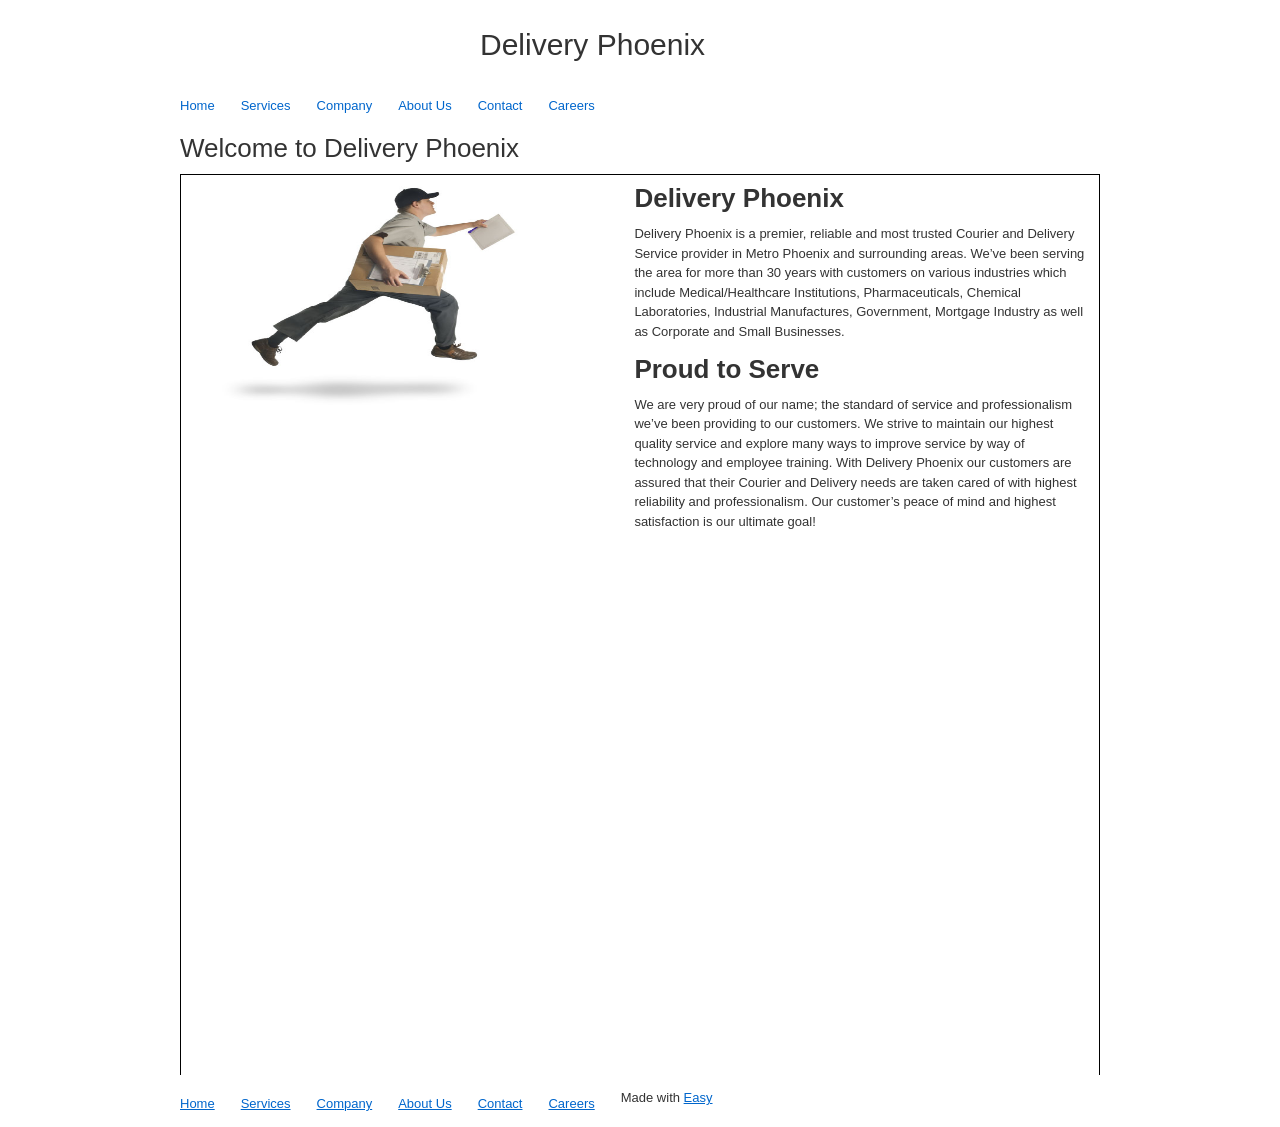
<file: design/deliveryphx/index.html>
<!DOCTYPE html PUBLIC "-//W3C//DTD XHTML 1.0 Transitional//EN" "http://www.w3.org/TR/xhtml1/DTD/xhtml1-transitional.dtd">
<html xmlns="http://www.w3.org/1999/xhtml">
<head>
	<title>Delivery Phoenix</title>	
	<meta http-equiv="content-type" content="text/html;charset=UTF-8" />    
	<meta name="keywords" content=""></meta>
	<meta name="description" content=""></meta>
	<meta http-equiv="imagetoolbar" content="no" />
	<link rel="shortcut icon" href="favicon.ico" type="image/x-icon" />
	<link rel="stylesheet" href="css/easy.css" media="screen" />
	<link rel="stylesheet" href="css/easyprint.css" media="print" />
	<link rel="stylesheet" href="css/main.css" media="screen" />
	<link href='http://fonts.googleapis.com/css?family=Belleza' rel='stylesheet' type='text/css'>
	<script type="text/javascript" src="https://ajax.googleapis.com/ajax/libs/jquery/1.9.0/jquery.min.js"></script>
	<script type="text/javascript" src="js/easy.js"></script>
	<script type="text/javascript" src="js/main.js"></script>
</head>
<body>

<div id="container">

	<div id="header">
		
		<h1 id="title">Delivery Phoenix</h1>
		
		<ul id="nav">
			<li><a href="index.html">Home</a></li>
			<li><a href="services.html">Services</a></li>
			<li><a href="company.html">Company</a></li>
			<li><a href="about_us.html">About Us</a></li>
			<li><a href="contact.html">Contact</a></li>
			<li><a href="careers.html">Careers</a></li>
		</ul>
		
	</div>

	<div class="content">
		<h1> Welcome to Delivery Phoenix </h1>
		<div style="width:920px;height:1px;background-color:black;float:top;"></div>
		<div style="width:1px;height:900px;background-color:black;float:left;"></div>
		<div style="width:1px;height:900px;background-color:black;float:right;"></div>
		<div class="main"></div>
		
			<div id="intro" class= "col">
				<h1> <strong>Delivery Phoenix</strong></h1>
				<p>
				Delivery Phoenix is a premier, reliable and most trusted Courier and Delivery 
				Service provider in Metro Phoenix and surrounding areas. We’ve been serving 
				the area for more than 30 years with customers on various industries which 
				include Medical/Healthcare Institutions, Pharmaceuticals, Chemical Laboratories, 
				Industrial Manufactures, Government, Mortgage Industry as well as Corporate and Small Businesses. 
				</p>
			</div>
			<div id="intro-2" class= "col">
				<h1> <strong>Proud to Serve</strong></h1
				<p>
				We are very proud of our name; the standard of service and professionalism we’ve been providing to our customers. 
				We strive to maintain our highest quality service and explore many ways to improve service by way of technology 
				and employee training.
				With Delivery Phoenix our customers are assured that their Courier and Delivery needs are taken cared of with highest 
				reliability and professionalism. Our customer’s peace of mind and highest satisfaction is our ultimate goal! 
				</p>
			</div>
			<img id="img-1"src="images/courier.jpg" alt="File Ninja Strikes Again!" width="304" height="228">
		<div class="secondary"></div>	
			
		<div class="tertiary"></div>		 
	</div>	
	
	<div id="footer">
		<ul id="nav">
			<li><a href="index.html">Home</a></li>
			<li><a href="services.html">Services</a></li>
			<li><a href="company.html">Company</a></li>
			<li><a href="about_us.html">About Us</a></li>
			<li><a href="contact.html">Contact</a></li>
			<li><a href="careers.html">Careers</a></li>
		</ul>
		<p>Made with <a href="http://easyframework.com">Easy</a></p>
	</div>

</div>

</body>
</html>
</file>
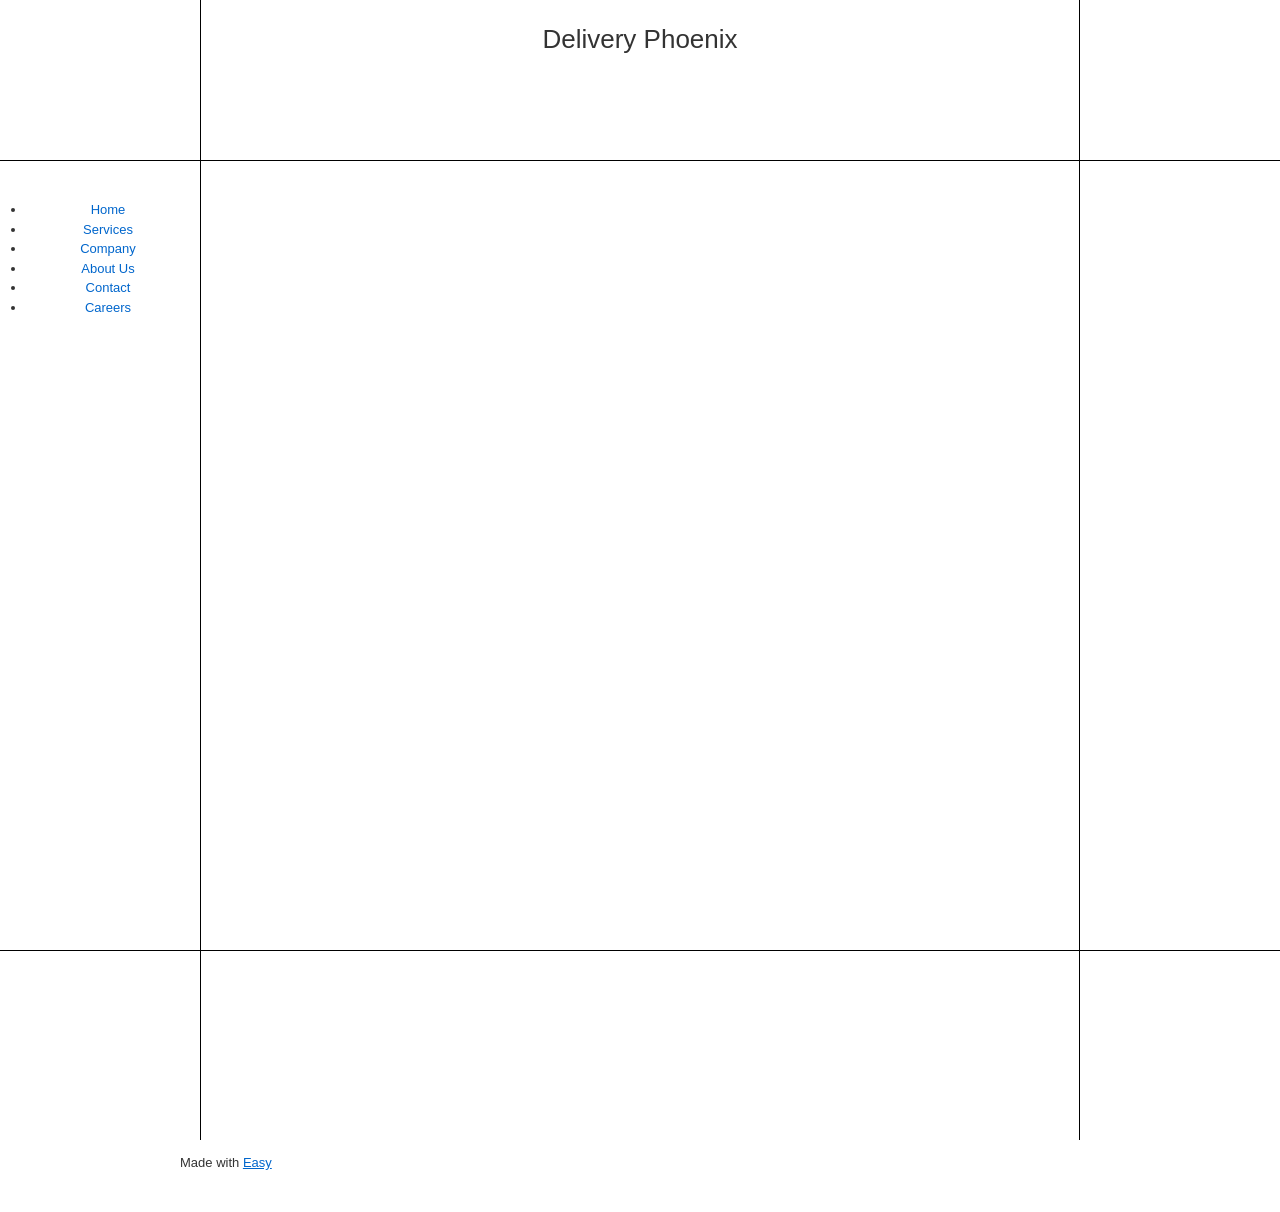
<file: design/deliveryweb3/index.html>
<!DOCTYPE html PUBLIC "-//W3C//DTD XHTML 1.0 Transitional//EN" "http://www.w3.org/TR/xhtml1/DTD/xhtml1-transitional.dtd">
<html xmlns="http://www.w3.org/1999/xhtml">
<head>
	<title>Delivery Web 3</title>	
	<meta http-equiv="content-type" content="text/html;charset=UTF-8" />    
	<meta name="keywords" content=""></meta>
	<meta name="description" content=""></meta>
	<meta http-equiv="imagetoolbar" content="no" />
	<link rel="shortcut icon" href="favicon.ico" type="image/x-icon" />
	<link rel="stylesheet" href="css/easy.css" media="screen" />
	<link rel="stylesheet" href="css/main.css" media="screen" />
	<link rel="stylesheet" href="css/easyprint.css" media="print" />
	<script type="text/javascript" src="https://ajax.googleapis.com/ajax/libs/jquery/1.9.0/jquery.min.js"></script>
	<script type="text/javascript" src="js/easy.js"></script>
	<script type="text/javascript" src="js/main.js"></script>
</head>
<body>

<div id="top-bar"></div>
<div id="left-bar"></div>
<div id="right-bar"></div>
<div id="bottom-bar"></div>

<div id="header">
		
		<h1 id="title">Delivery Phoenix</h1>
		
		<ul id="navo">
			<li><a href="#">Home</a></li>
			<li><a href="#">Services</a></li>
			<li><a href="#">Company</a></li>
			<li><a href="#">About Us</a></li>
			<li><a href="#">Contact</a></li>
			<li><a href="#">Careers</a></li>
		</ul>
		
	</div>

<div id="container">


	<div class="content">
		<div class="main"></div>
			
		<div class="secondary"></div>	
			
		<div class="tertiary"></div>		
	<div id="footer">
		<p>Made with <a href="http://easyframework.com">Easy</a></p>
	</div>		
	</div>	

</div>
</body>
</html>
</file>
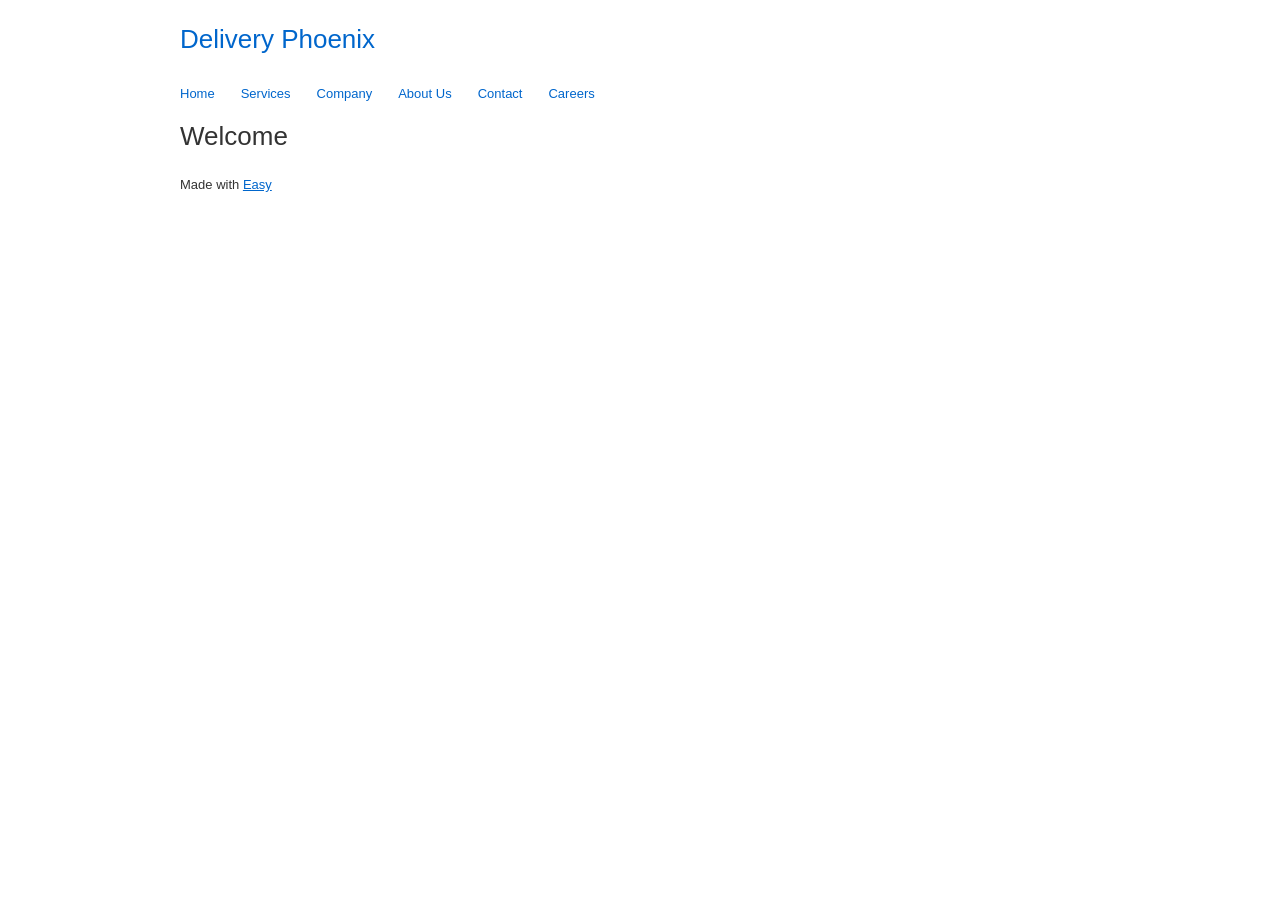
<file: design/EasyFrameWork/index.html>
<!DOCTYPE html PUBLIC "-//W3C//DTD XHTML 1.0 Transitional//EN" "http://www.w3.org/TR/xhtml1/DTD/xhtml1-transitional.dtd">
<html xmlns="http://www.w3.org/1999/xhtml">
<head>
	<title>Delivery Phoenix</title>	
	<meta http-equiv="content-type" content="text/html;charset=UTF-8" />    
	<meta name="keywords" content=""></meta>
	<meta name="description" content=""></meta>
	<meta http-equiv="imagetoolbar" content="no" />
	<link rel="shortcut icon" href="favicon.ico" type="image/x-icon" />
	<link rel="stylesheet" href="css/easy.css" media="screen" />
	<link rel="stylesheet" href="css/easyprint.css" media="print" />
	<script type="text/javascript" src="https://ajax.googleapis.com/ajax/libs/jquery/1.9.0/jquery.min.js"></script>
	<script type="text/javascript" src="js/easy.js"></script>
	<script type="text/javascript" src="js/main.js"></script>
</head>
<body>

<div id="container">

	<div id="header">
		
		<h1><a href="#" title="click here to return to the homepage">Delivery Phoenix</a></h1>
		
		<ul id="nav">
			<li><a href="#">Home</a></li>
			<li><a href="#">Services</a></li>
			<li><a href="#">Company</a></li>
			<li><a href="#">About Us</a></li>
			<li><a href="#">Contact</a></li>
			<li><a href="#">Careers</a></li>
		</ul>
		
	</div>

	<div class="content">
		<h1> Welcome </h1>
		<div> </div>
			
		<div class="main"></div>
			
		<div class="secondary"></div>	
			
		<div class="tertiary"></div>		
			
	</div>	
	
	<div id="footer">
		<p>Made with <a href="http://easyframework.com">Easy</a></p>
	</div>

</div>

</body>
</html>
</file>
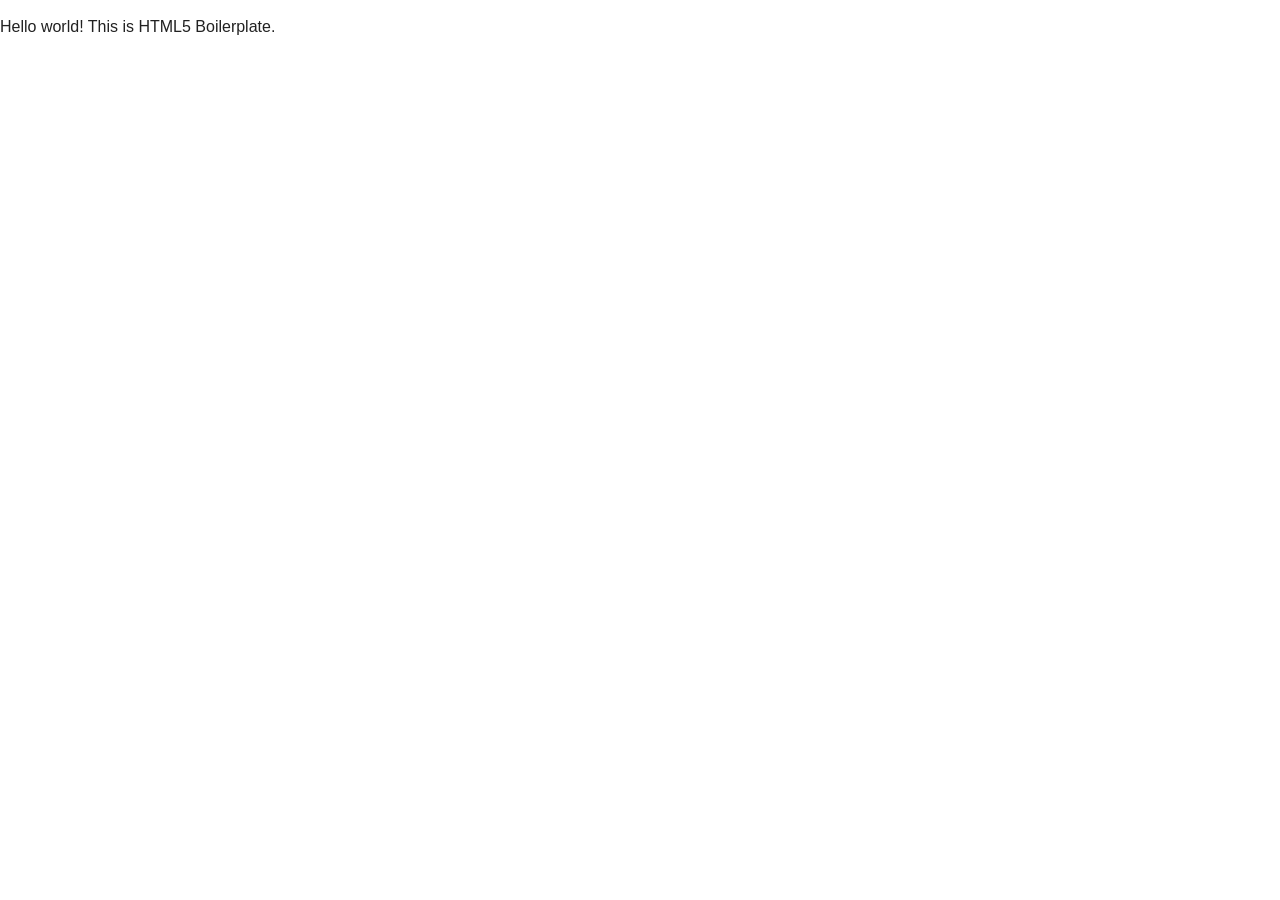
<file: design/h5bp-html5-boilerplate-3cd1967/index.html>
<!DOCTYPE html>
<!--[if lt IE 7]>      <html class="no-js lt-ie9 lt-ie8 lt-ie7"> <![endif]-->
<!--[if IE 7]>         <html class="no-js lt-ie9 lt-ie8"> <![endif]-->
<!--[if IE 8]>         <html class="no-js lt-ie9"> <![endif]-->
<!--[if gt IE 8]><!--> <html class="no-js"> <!--<![endif]-->
    <head>
        <meta charset="utf-8">
        <meta http-equiv="X-UA-Compatible" content="IE=edge,chrome=1">
        <title></title>
        <meta name="description" content="">
        <meta name="viewport" content="width=device-width">

        <!-- Place favicon.ico and apple-touch-icon.png in the root directory -->

        <link rel="stylesheet" href="css/normalize.css">
        <link rel="stylesheet" href="css/main.css">
        <script src="js/vendor/modernizr-2.6.2.min.js"></script>
    </head>
    <body>
        <!--[if lt IE 7]>
            <p class="chromeframe">You are using an <strong>outdated</strong> browser. Please <a href="http://browsehappy.com/">upgrade your browser</a> or <a href="http://www.google.com/chromeframe/?redirect=true">activate Google Chrome Frame</a> to improve your experience.</p>
        <![endif]-->

        <!-- Add your site or application content here -->
        <p>Hello world! This is HTML5 Boilerplate.</p>

        <script src="//ajax.googleapis.com/ajax/libs/jquery/1.9.0/jquery.min.js"></script>
        <script>window.jQuery || document.write('<script src="js/vendor/jquery-1.9.0.min.js"><\/script>')</script>
        <script src="js/plugins.js"></script>
        <script src="js/main.js"></script>

        <!-- Google Analytics: change UA-XXXXX-X to be your site's ID. -->
        <script>
            var _gaq=[['_setAccount','UA-XXXXX-X'],['_trackPageview']];
            (function(d,t){var g=d.createElement(t),s=d.getElementsByTagName(t)[0];
            g.src=('https:'==location.protocol?'//ssl':'//www')+'.google-analytics.com/ga.js';
            s.parentNode.insertBefore(g,s)}(document,'script'));
        </script>
    </body>
</html>
</file>
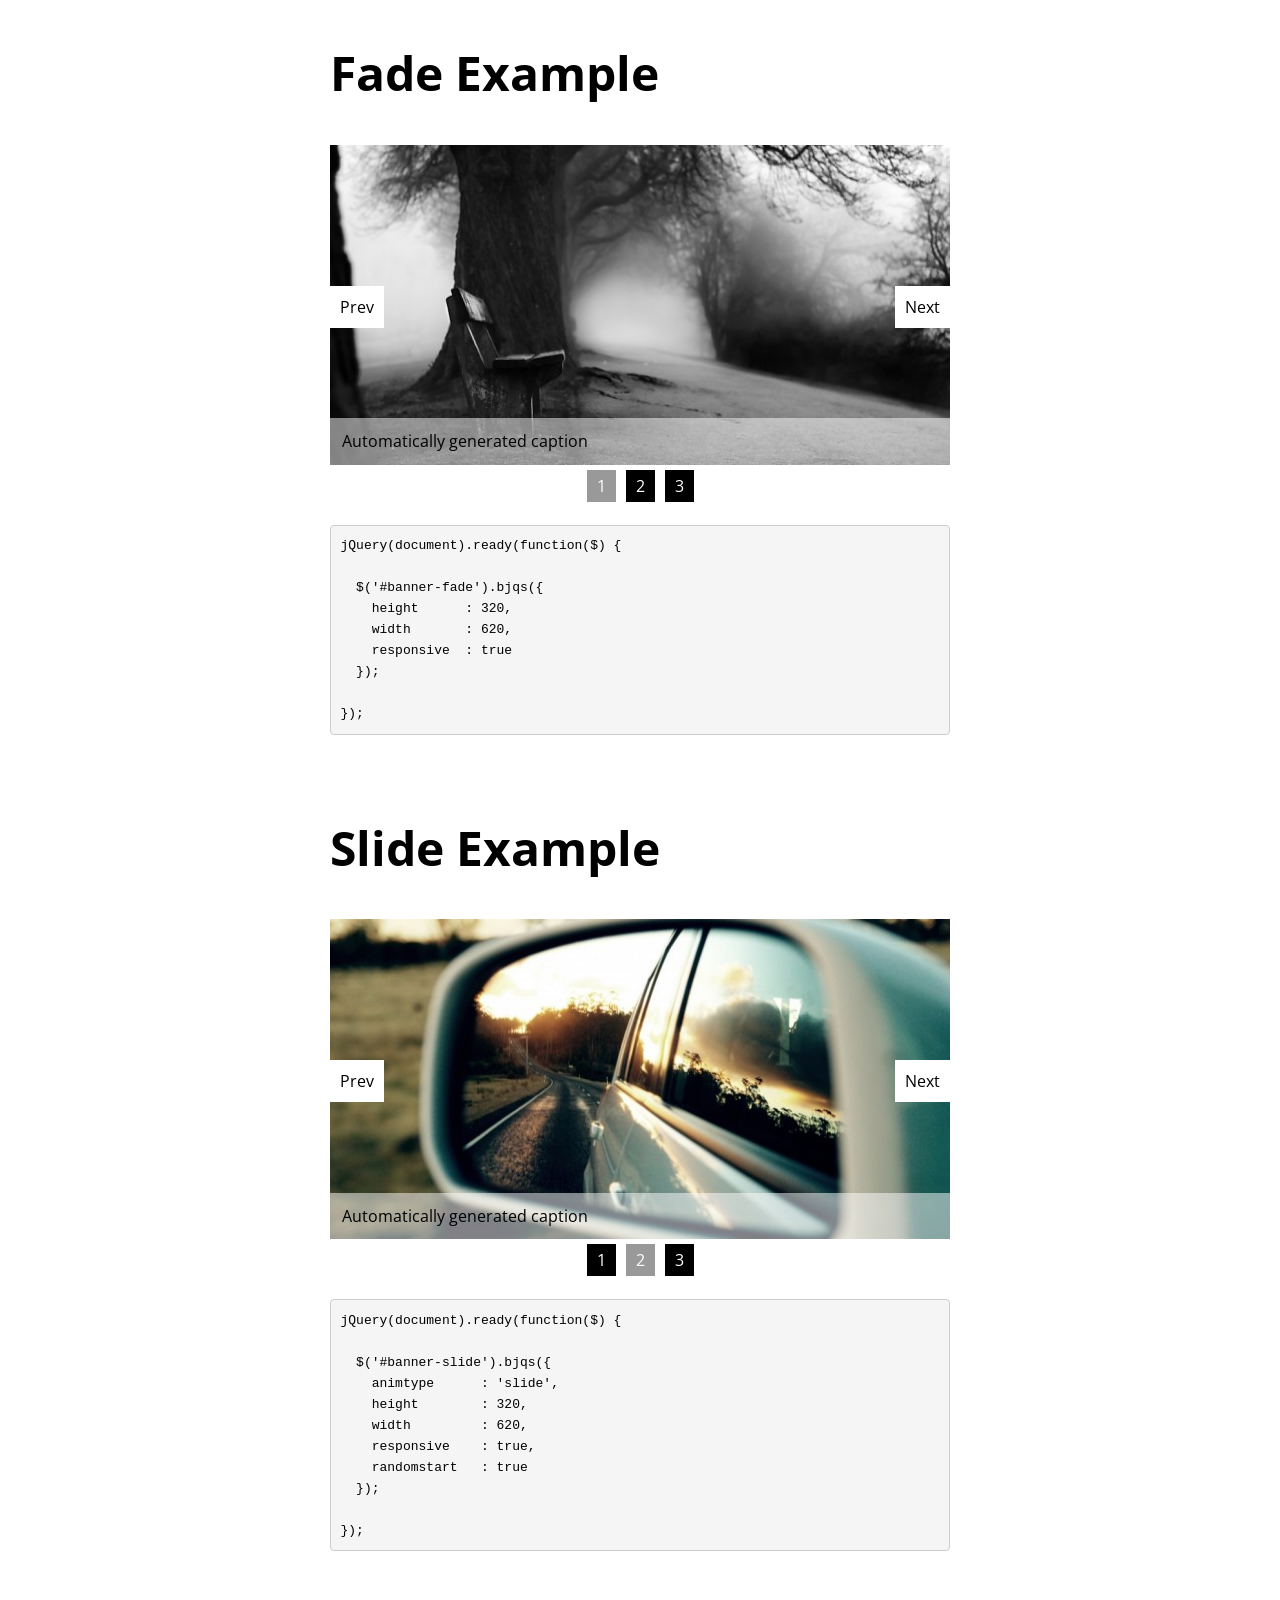
<file: design/Add-Ons/jcobb-basic-jquery-slider-e15b5ee/index.html>
<!doctype html>
<html>
  <head>
    <meta charset="utf-8">
  
    <title>Basic jQuery Slider - Demo</title>
      
    <!-- bjqs.css contains the *essential* css needed for the slider to work -->
    <link rel="stylesheet" href="bjqs.css">

    <!-- some pretty fonts for this demo page - not required for the slider -->
    <link href='http://fonts.googleapis.com/css?family=Source+Code+Pro|Open+Sans:300' rel='stylesheet' type='text/css'> 

    <!-- demo.css contains additional styles used to set up this demo page - not required for the slider --> 
    <link rel="stylesheet" href="demo.css">

    <!-- load jQuery and the plugin -->
    <script src="http://code.jquery.com/jquery-1.7.1.min.js"></script>
    <script src="js/bjqs-1.3.min.js"></script>
      
  </head>
  
  <body>
  
    <div id="container">
  
      <h2>Fade Example</h2>

      <!--  Outer wrapper for presentation only, this can be anything you like -->
      <div id="banner-fade">

        <!-- start Basic Jquery Slider -->
        <ul class="bjqs">
          <li><img src="img/banner01.jpg" title="Automatically generated caption"></li>
          <li><img src="img/banner02.jpg" title="Automatically generated caption"></li>
          <li><img src="img/banner03.jpg" title="Automatically generated caption"></li>
        </ul>
        <!-- end Basic jQuery Slider -->

      </div>
      <!-- End outer wrapper -->

      <script class="secret-source">
        jQuery(document).ready(function($) {

          $('#banner-fade').bjqs({
            height      : 320,
            width       : 620,
            responsive  : true
          });

        });
      </script>

      <h2>Slide Example</h2>

      <!--  Outer wrapper for presentation only, this can be anything you like -->
      <div id="banner-slide">

        <!-- start Basic Jquery Slider -->
        <ul class="bjqs">
          <li><a href=""><img src="img/banner01.jpg" title="Automatically generated caption"></a></li>
          <li><img src="img/banner02.jpg" title="Automatically generated caption"></li>
          <li><img src="img/banner03.jpg" title="Automatically generated caption"></li>
        </ul>
        <!-- end Basic jQuery Slider -->

      </div>
      <!-- End outer wrapper -->
      
      <!-- attach the plug-in to the slider parent element and adjust the settings as required -->
      <script class="secret-source">
        jQuery(document).ready(function($) {
          
          $('#banner-slide').bjqs({
            animtype      : 'slide',
            height        : 320,
            width         : 620,
            responsive    : true,
            randomstart   : true
          });
          
        });
      </script>

    </div>

    <!-- 
      The following script is not related to basic jQuery Slider 
      It's used to create the code snippets in the demo.
      https://github.com/maelstrom/SecretSource
    -->
    <script src="js/libs/jquery.secret-source.min.js"></script>

    <script>
    jQuery(function($) {

        $('.secret-source').secretSource({
            includeTag: false
        });

    });
    </script>

  </body>
</html>
</file>
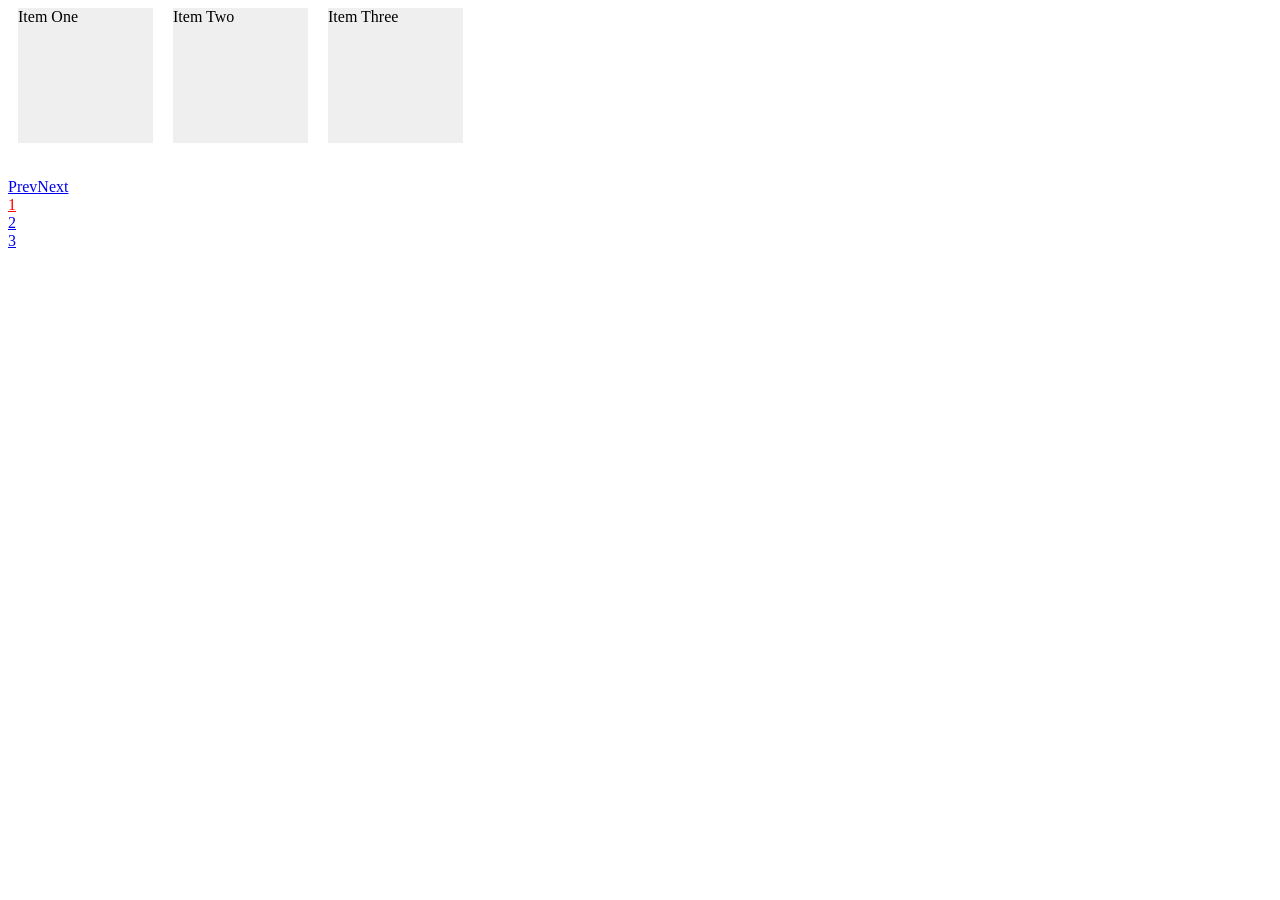
<file: design/Add-Ons/Slides-SlidesJS-1/examples/Carousel/index.html>
<!DOCTYPE html>
<html lang="en">
<head>
	<meta charset="utf-8">

	<title>Slides, A Slideshow Plugin for jQuery</title>

	<style type="text/css" media="screen">
		/*
			Load CSS before JavaScript
		*/

		/*
			Slides container
			Important:
			Set the width of your slides container
			Set to display none, prevents content flash
		*/
		.slides_container {
			width:470px;
			display:none;
		}

		/*
			Each slide
			Important:
			Set the width of your slides
			If height not specified height will be set by the slide content
			Set to display block
		*/
		.slides_container div.slide {
			width:470px;
			height:170px;
			display:block;
		}

		/*
			Set the size of your carousel items
		*/
		.item {
			float:left;
			width:135px;
			height:135px;
			margin:0 10px;
			background:#efefef;
		}

		/*
			Optional:
			Reset list default style
		*/
		.pagination {
			list-style:none;
			margin:0;
			padding:0;
		}

		/*
			Optional:
			Show the current slide in the pagination
		*/
		.pagination .current a {
			color:red;
		}
	</style>

	<script src="https://ajax.googleapis.com/ajax/libs/jquery/1.7.1/jquery.min.js"></script>
	<script src="js/slides.min.jquery.js"></script>

	<script>
		$(function(){
			$('#slides').slides({
				preload: true,
				generateNextPrev: true
			});
		});
	</script>
</head>
<body>
	<div id="slides">
		<div class="slides_container">

			<div class="slide">
				<div class="item">
					Item One
				</div>
				<div class="item">
					Item Two
				</div>
				<div class="item">
					Item Three
				</div>
			</div>

			<div class="slide">
				<div class="item">
					Item Four
				</div>
				<div class="item">
					Item Five
				</div>
				<div class="item">
					Item Six
				</div>
			</div>

			<div class="slide">
				<div class="item">
					Item Seven
				</div>
				<div class="item">
					Item Eight
				</div>
			</div>

		</div>
	</div>
</body>
</html>
</file>
<file: design/deliveryphx/css/easy.css>
/* 
*
* Easy front-end framework
*
* Copyright (c) 2011 Alen Grakalic
* http://easyframework.com/license.php
*
* supported by Templatica (http://templatica.com)
* and Css Globe (http://cssglobe.com)
*
*/

/*

for more info about the strucure of this file 
please read http://easyframework.com/documentation.php

*/

/* HTML elements  */

	html, body{margin:0;padding:0;}
	h1, h2, h3, h4, h5, h6{
		font-weight:normal;
		margin:0;
		line-height:1em;
		}	
	h1{font-size:2em;margin-bottom:.5em;}	
	h2{font-size:1.75em;margin-bottom:.5142em;padding-top:.2em;}	
	h3{font-size:1.5em;margin-bottom:.7em;padding-top:.3em;}
	h4{font-size:1.25em;margin-bottom:.6em;}
	h5,h6{font-size:1em;margin-bottom:.5em;font-weight:bold;}
	
	p, blockquote, ul, ol, dl, form, table, pre{display:block;line-height:inherit;margin:0 0 1.5em 0;}
	article, aside, canvas, details, figcaption, figure, footer, header, hgroup, menu, nav, section, summary{display:block;}
	ul, ol, dl{padding:0;}
	ul ul, ul ol, ol ol, ol ul, dd{margin:0;}
	li{margin:0 0 0 2em;padding:0;display:list-item;list-style-position:outside;}	
	blockquote, dd{padding:0 0 0 2em;}
	pre, code, samp, kbd, var{font:100% mono-space,monospace;}
	pre{overflow:auto;}
	abbr, acronym{
		text-transform:uppercase;
		border-bottom:1px dotted #000;
		letter-spacing:1px;
		}
	abbr[title], acronym[title]{cursor:help;}
	small{font-size:.9em;}
	sup, sub{font-size:.8em;}
	em, cite, q{font-style:italic;}
	img{border:none;}			
	hr{display:block;height:1px;border:0;border-top:1px solid #ccc;margin:0 0 1.5em 0;padding:0;}	
	table{width:100%;border-collapse:collapse;}
	th,caption{text-align:left;}	
	label{display:block;}
	fieldset{margin:0;padding:0;border:none;}
	legend{font-weight:bold;}
	input, select{vertical-align:middle;}
	input[type="radio"],input[type="checkbox"], .radio, .checkbox{margin:0 .25em 0 0;}

/* //  HTML elements */	

/* common */		
	
	.left{float:left;margin-right:1em;}
	.right{float:right;margin-left:1em;}
	.center{text-align:center;}
	
	.clear{clear:both;}
	.block{display:block;clear:both;}
	.first{margin-left:0 !important;}
	.last{margin-right:0 !important;}
	.top{margin-top:0 !important;}
	.bottom{margin-bottom:0 !important;}	
	.hidden, .print{display:none;}
	.graphic{
		margin:0;
		padding:0;
		display:block;
		overflow:hidden;
		text-indent:-8000px;
		}
		
	.verticalLine {
    border-left:solid #ff0000;
	width:1px;
	height:200px;
	float:left;
	padding:0px;
	}

/* // common */			

/* base */
	
	body, table, input, textarea, select, li, button{
		font:1em Helvetica, Arial, Sans-Serif;
		line-height:1.5em;
		color:#333;
		}		
	body{
		font-size:13px;
		background:#fff;
		text-align:center;
		}	
	a, a:visited{
		text-decoration:none;
		color:#06C;
		}
	a:hover{color:#999;}
	ins{text-decoration:none;color:#900;font-style:italic;}
	code{color:#555;}
	pre{
		margin-left:2em;
		padding-left:2em;
		border-left:1px solid #ccc;
		}
	blockquote{
		margin-left:2em;
		border-left:1px solid #ccc;
		font-style:italic;
		}	
	dt{font-weight:bold;}
	th, td{padding:.5em 1em;line-height:1.5em;}		
	th{background:#eee;}
	td{border-bottom:1px solid #eee;}
	caption{font-style:italic;color:#777;margin:.5em 0;}	
	fieldset{
		border:1px solid #ccc;
		padding:1em 2em;
		margin:0 0 1.5em 0;
		}
	legend{padding:2px 5px;}	
	form div{margin:.5em 0;clear:both;overflow:hidden;}
	form div.col{clear:none;}form div.first{clear:both;}
	
	input[type="text"], input[type="password"], textarea, .field, .area, select{
		border:1px solid #aaa;
		padding:5px;
		background:#fff;
		width:300px;
		line-height:1em;
		margin:0;
		}
	select{width:312px;}
	textarea, .area{overflow:auto; height:150px; width:400px;}
	input[type="text"]:focus, input[type="password"]:focus, textarea:focus, select:focus, .focus{background:#f5f5f5;outline:none;}
	.submit{}
	button{
		border:none;
		background:#555;
		color:#fff;
		padding:0 2.5em;
		height:2em;
		line-height:2em;
		cursor:pointer;
		}
		
	.note, .success, .error{display:block;}
	.error{color:#900;}
	.success{color:#060;}
	.note{font-weight:bold;}
	.notvalid{border:1px solid #900 !important;}

/* base */

/* layout */

	#container, .inner{	
		margin:0 auto;
		width:920px;
		text-align:left;
		position:relative;
		}
	#header{
		position:relative;
		}	
	#footer{
		position:relative;
		clear:both;
		}	
	
	.content{
		clear:both;
		padding:1em 0;
		}
	.main, .secondary, .tertiary, .quaternary{
		float:left;
		display:inline;
		}
	.main{width:600px;}
	.secondary{width:280px;margin-left:40px;}
	.tertiary{}
	.quaternary{}
	
	/* percentage based grid */
		
		/* 
			class name .cols used for column containers
			class name .col used for individual columns
		*/
		
		.cols{margin-bottom:1.5em;overflow:hidden;} /* main column container class */
		.col, .col2, .col3, .col4, .col5{
			float:left;
			display:inline;	
			margin-left:2%;
			}		
		.col{width:49%;} /* 2 equal width columns - default */
		.cols3 .col{width:32%;} /* 3 equal width columns */
		.cols4 .col{width:23.5%;} /* 4 equal width columns */
		.cols5 .col{width:18.4%;} /* 5 equal width columns */
		.cols6 .col{width:15%;} /* 6 equal width columns */
		
		/* double width columns */
		.cols3 .col2{width:66%;} 
		.cols4 .col2{width:49%;} 
		.cols5 .col2{width:38.8%;} 
		.cols6 .col2{width:32%;} 
		
		/* triple width columns */
		.cols4 .col3{width:74.5%;} 
		.cols5 .col3{width:59.2%;} 
		.cols6 .col3{width:49%;} 
		
		/* quadruple width columns */
		.cols5 .col4{width:79.6%;} 
		.cols6 .col4{width:66%;} 
		
		/* quintuple width columns */
		.cols6 .col5{width:83%;} 	
		
	/* percentage based grid */

/* // layout */

/* navigation */
	
		#nav, #nav ul, #nav li{margin:0;}
		#nav ul{}
		#nav li{
			float:left;
			display:inline;
			position:relative;
			line-height:32px;
			height:32px;
			margin-right:2em;
			list-style:none;
			}	
		#nav a{}
		
		/* second level */
		#nav ul{
			position:absolute;
			left:0;
			top:32px;
			padding:5px 10px;
			width:200px;	
			background:#fff;
			display:none;
			z-index:1000;
			}
		#nav ul li{
			float:none;
			display:block;
			}
				
/* //navigation */

/* header */

	#header h1{
		line-height:3em;
		height:3em;
		margin:0;
		}
	#header h1 a{		
		}		

/* // header */
	
/* content */

	.content a, .content a:visited{
		text-decoration:underline;
		}
	
/* // content */

/* footer */
	
	#footer a, #footer a:visited{
		text-decoration:underline;
		}
	
/* // footer */

/* clearfix (use class name "block") */

	.inner:after, .content:after, .cols:after, .block:after{
		content:"."; 
		display:block; 
		height:0; 
		clear:both; 
		visibility:hidden;
		}
	.inner, .content, .cols, .block{display:block;min-height:1%;}
	* html .inner, * html .content, * html .cols, * html .block{height:1%;}

/* // clearfix */

/* easy elements */

	#easy_tooltip{
		border:1px solid #e1e1e1;
		padding:2px 10px;
		background:#f5f5f5;
		}
	#easy_tooltip span{} /* extra element */
	
	#easy_popup{ /* popup overlay */
		background:#000;
		}
	#easy_popup_preloader{ /* popup preloader */
		padding:10px;
		background:#fff;
		color:#333;
		}
	#easy_popup_content{ /* popup window */
		padding:10px;
		background:#fff;
		color:#333;
		}
	#easy_popup_content .caption{padding-top:10px;}	
	#easy_popup_close{ /* popup close button */
		position:absolute;
		float:left;
		left:0;
		top:-24px;
		color:#fff;
		cursor:pointer;
		}	
	#easy_popup_gallery{ /* popup gallery navigation */
		position:absolute;
		float:left;
		left:0;
		bottom:-24px;
		color:#fff;
		cursor:pointer;
		}	
	#easy_popup_prev{margin-right:5px;}
	#easy_popup_next{}
	#easy_popup_counter{ /* popup gallery counter */
		position:absolute;
		float:left;
		right:0;
		bottom:-24px;
		color:#fff;
		cursor:pointer;
		}
	
/* // easy elements */

/* // additions to easy elements */
</file>
<file: design/deliveryphx/css/easyprint.css>
/* 
*
* Easy front-end framework
*
* Copyright (c) 2011 Alen Grakalic
* http://easyframework.com/license.php
*
* supported by Templatica (http://templatica.com)
* and Css Globe (http://cssglobe.com)
*
*/

/* HTML elements  */		

	html, body{margin:0;padding:0;}
	h1, h2, h3, h4, h5, h6{
		font-weight:normal;
		margin:0;
		line-height:1em;
		}	
	h1{font-size:2em;margin-bottom:.5em;}	
	h2{font-size:1.75em;margin-bottom:.5142em;padding-top:.2em;}	
	h3{font-size:1.5em;margin-bottom:.7em;padding-top:.3em;}
	h4{font-size:1.25em;margin-bottom:.6em;}
	h5,h6{font-size:1em;margin-bottom:.5em;font-weight:bold;}
			
		p, blockquote, ul, ol, dl, form, table, pre{display:block;line-height:inherit;margin:0 0 1.5em 0;}
	article, aside, canvas, details, figcaption, figure, footer, header, hgroup, menu, nav, section, summary{display:block;}
	ul, ol, dl{padding:0;}
	ul ul, ul ol, ol ol, ol ul, dd{margin:0;}
	li{margin:0 0 0 2em;padding:0;display:list-item;list-style-position:outside;}	
	blockquote, dd{padding:0 0 0 2em;}
	pre, code, samp, kbd, var{font:100% mono-space,monospace;}
	pre{overflow:auto;}
	abbr, acronym{
		text-transform:uppercase;
		border-bottom:1px dotted #000;
		letter-spacing:1px;
		}
	abbr[title], acronym[title]{cursor:help;}
	small{font-size:.9em;}
	sup, sub{font-size:.8em;}
	em, cite, q{font-style:italic;}
	img{border:none;}			
	hr{display:block;height:1px;border:0;border-top:1px solid #ccc;margin:0 0 1.5em 0;padding:0;}	
	table{width:100%;border-collapse:collapse;}
	th,caption{text-align:left;}
	form{display:none;}

/* //  HTML elements */	

/* common */		
	
	.left{float:left;margin-right:1em;}
	.right{float:right;margin-left:1em;}
	.center{text-align:center;}
	
	.clear{clear:both;}
	.first{margin-left:0 !important;}
	.last{margin-right:0 !important;}
	.top{margin-top:0 !important;}
	.bottom{margin-bottom:0 !important;}	
	.hidden, .graphic{display:none;}

/* // common */			

/* base */
	
	body, table, input, textarea, select, li, button{
		font:100% Helvetica, Arial, Sans-Serif;
		line-height:180%;
		color:#000;
		}		
	body{
		font-size:13px;
		background:#fff;
		margin:0;
		padding:0;
		}	
	a{
		text-decoration:none;
		color:#555;
		}
	ins{text-decoration:none;color:#900;font-style:italic;}
	code{color:#555;}
	pre{
		margin-left:2em;
		padding-left:2em;
		border-left:1px solid #ccc;
		}
	blockquote{
		margin-left:2em;
		border-left:1px solid #ccc;
		font-style:italic;
		}	
	dt{font-weight:bold;}
	th, td{padding:8px;}		
	th{background:#eee;}
	td{border-bottom:1px solid #eee;}
	caption{font-style:italic;color:#777;margin:.5em 0;}	

	.note{font-weight:bold;}
	
/* base */

/* misc */

	#container{}
	.inner{}
	#header{
		margin-bottom:1em;
		border-bottom:1px solid #ccc;
		padding-bottom:1em;
		}	
	.content{}
	.main, .secondary, .tertiary, .quaternary{}
	.main{}
	.secondary{}
	.tertiary{}
	.quaternary{}
	#footer{
		margin-top:1em;
		border-top:1px solid #ccc;
		padding-top:1em;
		position:relative;
		clear:both;
		}
	
	#nav, .nav{display:none;}	
	
	#header h1{
		line-height:50px;
		height:50px;
		margin:0;
		}
	#header h1 a{}		

/* // misc */
	
/* clearfix */

	.inner:after, .content:after, .cols:after, .fixed:after{
		content:"."; 
		display:block; 
		height:0; 
		clear:both; 
		visibility:hidden;
		}
	.inner, .content, .cols, .fixed{display:block;min-height:1%;}
	* html .inner, * html .content, * html .cols, * html .fixed{height:1%;}

/* // clearfix */
</file>
<file: design/deliveryphx/css/main.css>
/* custom elements  */
#title {
	font-size:30px;
	padding-left:300px;
}

#nav-top{
	padding-left:300px;
}

#nav-bottom{
	padding-left:300px;
}

#intro{
	position:relative;
	top:10px;
	left:435px;
}
#intro-2{
	position:relative;
	top:5px;
	left:435px;
}

#img-1{
	position:relative;
	top:5px;
	right:435px;
}
</file>
<file: design/deliveryweb3/css/easy.css>
/* 
*
* Easy front-end framework
*
* Copyright (c) 2011 Alen Grakalic
* http://easyframework.com/license.php
*
* supported by Templatica (http://templatica.com)
* and Css Globe (http://cssglobe.com)
*
*/

/*

for more info about the strucure of this file 
please read http://easyframework.com/documentation.php

*/

/* HTML elements  */	

	html, body{margin:0;padding:0;}
	h1, h2, h3, h4, h5, h6{
		font-weight:normal;
		margin:0;
		line-height:1em;
		}	
	h1{font-size:2em;margin-bottom:.5em;}	
	h2{font-size:1.75em;margin-bottom:.5142em;padding-top:.2em;}	
	h3{font-size:1.5em;margin-bottom:.7em;padding-top:.3em;}
	h4{font-size:1.25em;margin-bottom:.6em;}
	h5,h6{font-size:1em;margin-bottom:.5em;font-weight:bold;}
	
	p, blockquote, ul, ol, dl, form, table, pre{display:block;line-height:inherit;margin:0 0 1.5em 0;}
	article, aside, canvas, details, figcaption, figure, footer, header, hgroup, menu, nav, section, summary{display:block;}
	ul, ol, dl{padding:0;}
	ul ul, ul ol, ol ol, ol ul, dd{margin:0;}
	li{margin:0 0 0 2em;padding:0;display:list-item;list-style-position:outside;}	
	blockquote, dd{padding:0 0 0 2em;}
	pre, code, samp, kbd, var{font:100% mono-space,monospace;}
	pre{overflow:auto;}
	abbr, acronym{
		text-transform:uppercase;
		border-bottom:1px dotted #000;
		letter-spacing:1px;
		}
	abbr[title], acronym[title]{cursor:help;}
	small{font-size:.9em;}
	sup, sub{font-size:.8em;}
	em, cite, q{font-style:italic;}
	img{border:none;}			
	hr{display:block;height:1px;border:0;border-top:1px solid #ccc;margin:0 0 1.5em 0;padding:0;}	
	table{width:100%;border-collapse:collapse;}
	th,caption{text-align:left;}	
	label{display:block;}
	fieldset{margin:0;padding:0;border:none;}
	legend{font-weight:bold;}
	input, select{vertical-align:middle;}
	input[type="radio"],input[type="checkbox"], .radio, .checkbox{margin:0 .25em 0 0;}

/* //  HTML elements */	

/* common */		
	
	.left{float:left;margin-right:1em;}
	.right{float:right;margin-left:1em;}
	.center{text-align:center;}
	
	.clear{clear:both;}
	.block{display:block;clear:both;}
	.first{margin-left:0 !important;}
	.last{margin-right:0 !important;}
	.top{margin-top:0 !important;}
	.bottom{margin-bottom:0 !important;}	
	.hidden, .print{display:none;}
	.graphic{
		margin:0;
		padding:0;
		display:block;
		overflow:hidden;
		text-indent:-8000px;
		}
		
	.verticalLine {
    border-left:solid #ff0000;
	width:1px;
	height:200px;
	float:left;
	padding:0px;
	}

/* // common */			

/* base */
	
	body, table, input, textarea, select, li, button{
		font:1em Helvetica, Arial, Sans-Serif;
		line-height:1.5em;
		color:#333;
		}		
	body{
		font-size:13px;
		background:#fff;
		text-align:center;
		}	
	a, a:visited{
		text-decoration:none;
		color:#06C;
		}
	a:hover{color:#999;}
	ins{text-decoration:none;color:#900;font-style:italic;}
	code{color:#555;}
	pre{
		margin-left:2em;
		padding-left:2em;
		border-left:1px solid #ccc;
		}
	blockquote{
		margin-left:2em;
		border-left:1px solid #ccc;
		font-style:italic;
		}	
	dt{font-weight:bold;}
	th, td{padding:.5em 1em;line-height:1.5em;}		
	th{background:#eee;}
	td{border-bottom:1px solid #eee;}
	caption{font-style:italic;color:#777;margin:.5em 0;}	
	fieldset{
		border:1px solid #ccc;
		padding:1em 2em;
		margin:0 0 1.5em 0;
		}
	legend{padding:2px 5px;}	
	form div{margin:.5em 0;clear:both;overflow:hidden;}
	form div.col{clear:none;}form div.first{clear:both;}
	
	input[type="text"], input[type="password"], textarea, .field, .area, select{
		border:1px solid #aaa;
		padding:5px;
		background:#fff;
		width:300px;
		line-height:1em;
		margin:0;
		}
	select{width:312px;}
	textarea, .area{overflow:auto; height:150px; width:400px;}
	input[type="text"]:focus, input[type="password"]:focus, textarea:focus, select:focus, .focus{background:#f5f5f5;outline:none;}
	.submit{}
	button{
		border:none;
		background:#555;
		color:#fff;
		padding:0 2.5em;
		height:2em;
		line-height:2em;
		cursor:pointer;
		}
		
	.note, .success, .error{display:block;}
	.error{color:#900;}
	.success{color:#060;}
	.note{font-weight:bold;}
	.notvalid{border:1px solid #900 !important;}

/* base */

/* layout */

	#container, .inner{	
		margin:0 auto;
		width:920px;
		text-align:left;
		position:relative;
		}
	#header{
		position:relative;
		}	
	#footer{
		position:relative;
		clear:both;
		}	
	
	.content{
		clear:both;
		padding:1em 0;
		}
	.main, .secondary, .tertiary, .quaternary{
		float:left;
		display:inline;
		}
	.main{width:600px;}
	.secondary{width:280px;margin-left:40px;}
	.tertiary{}
	.quaternary{}
	
	/* percentage based grid */
		
		/* 
			class name .cols used for column containers
			class name .col used for individual columns
		*/
		
		.cols{margin-bottom:1.5em;overflow:hidden;} /* main column container class */
		.col, .col2, .col3, .col4, .col5{
			float:left;
			display:inline;	
			margin-left:2%;
			}		
		.col{width:49%;} /* 2 equal width columns - default */
		.cols3 .col{width:32%;} /* 3 equal width columns */
		.cols4 .col{width:23.5%;} /* 4 equal width columns */
		.cols5 .col{width:18.4%;} /* 5 equal width columns */
		.cols6 .col{width:15%;} /* 6 equal width columns */
		
		/* double width columns */
		.cols3 .col2{width:66%;} 
		.cols4 .col2{width:49%;} 
		.cols5 .col2{width:38.8%;} 
		.cols6 .col2{width:32%;} 
		
		/* triple width columns */
		.cols4 .col3{width:74.5%;} 
		.cols5 .col3{width:59.2%;} 
		.cols6 .col3{width:49%;} 
		
		/* quadruple width columns */
		.cols5 .col4{width:79.6%;} 
		.cols6 .col4{width:66%;} 
		
		/* quintuple width columns */
		.cols6 .col5{width:83%;} 	
		
	/* percentage based grid */

/* // layout */

/* navigation */
	
		#nav, #nav ul, #nav li{margin:0;}
		#nav ul{}
		#nav li{
			float:left;
			display:inline;
			position:relative;
			line-height:32px;
			height:32px;
			margin-right:2em;
			list-style:none;
			}	
		#nav a{}
		
		/* second level */
		#nav ul{
			position:absolute;
			left:0;
			top:32px;
			padding:5px 10px;
			width:200px;	
			background:#fff;
			display:none;
			z-index:1000;
			}
		#nav ul li{
			float:none;
			display:block;
			}
				
/* //navigation */

/* header */

	#header h1{
		line-height:3em;
		height:3em;
		margin:0;
		}
	#header h1 a{		
		}		

/* // header */
	
/* content */

	.content a, .content a:visited{
		text-decoration:underline;
		}
	
/* // content */

/* footer */
	
	#footer a, #footer a:visited{
		text-decoration:underline;
		}
	
/* // footer */

/* clearfix (use class name "block") */

	.inner:after, .content:after, .cols:after, .block:after{
		content:"."; 
		display:block; 
		height:0; 
		clear:both; 
		visibility:hidden;
		}
	.inner, .content, .cols, .block{display:block;min-height:1%;}
	* html .inner, * html .content, * html .cols, * html .block{height:1%;}

/* // clearfix */

/* easy elements */

	#easy_tooltip{
		border:1px solid #e1e1e1;
		padding:2px 10px;
		background:#f5f5f5;
		}
	#easy_tooltip span{} /* extra element */
	
	#easy_popup{ /* popup overlay */
		background:#000;
		}
	#easy_popup_preloader{ /* popup preloader */
		padding:10px;
		background:#fff;
		color:#333;
		}
	#easy_popup_content{ /* popup window */
		padding:10px;
		background:#fff;
		color:#333;
		}
	#easy_popup_content .caption{padding-top:10px;}	
	#easy_popup_close{ /* popup close button */
		position:absolute;
		float:left;
		left:0;
		top:-24px;
		color:#fff;
		cursor:pointer;
		}	
	#easy_popup_gallery{ /* popup gallery navigation */
		position:absolute;
		float:left;
		left:0;
		bottom:-24px;
		color:#fff;
		cursor:pointer;
		}	
	#easy_popup_prev{margin-right:5px;}
	#easy_popup_next{}
	#easy_popup_counter{ /* popup gallery counter */
		position:absolute;
		float:left;
		right:0;
		bottom:-24px;
		color:#fff;
		cursor:pointer;
		}
	
/* // easy elements */

/* // additions to easy elements */
</file>
<file: design/deliveryweb3/css/main.css>
/* 
*
* Main front-end framework
*
*  2013 
*
*
* 
* 
*
*/

/*

*/

/* HTML elements  */	

#top-bar{
width:1280px;
height:1px;
background-color:black;
float:top;
position:absolute;
top:150px;
right:0px;
margin-top:10px;
z-index:-1;
}

#left-bar{
width:1px;
height:1140px;
background-color:black;
float:left;
position:relative;
top:0px;
right:0px;
left:200px;
z-index:-0;
}

#right-bar{
width:1px;
height:1140px;
background-color:black;
float:right;
position:relative;
top:0px;
right:200px;
z-index:-0;
}

#bottom-bar{
width:1280px;
height:1px;
background-color:black;
position:absolute;
top:950px;
right:0px;
z-index:-1;
}

#navo{
position:absolute;
top:200px;
right:1090px;
left:0px;
margin-top:0px;
z-index:1;
}
</file>
<file: design/deliveryweb3/css/easyprint.css>
/* 
*
* Easy front-end framework
*
* Copyright (c) 2011 Alen Grakalic
* http://easyframework.com/license.php
*
* supported by Templatica (http://templatica.com)
* and Css Globe (http://cssglobe.com)
*
*/

/* HTML elements  */		

	html, body{margin:0;padding:0;}
	h1, h2, h3, h4, h5, h6{
		font-weight:normal;
		margin:0;
		line-height:1em;
		}	
	h1{font-size:2em;margin-bottom:.5em;}	
	h2{font-size:1.75em;margin-bottom:.5142em;padding-top:.2em;}	
	h3{font-size:1.5em;margin-bottom:.7em;padding-top:.3em;}
	h4{font-size:1.25em;margin-bottom:.6em;}
	h5,h6{font-size:1em;margin-bottom:.5em;font-weight:bold;}
			
		p, blockquote, ul, ol, dl, form, table, pre{display:block;line-height:inherit;margin:0 0 1.5em 0;}
	article, aside, canvas, details, figcaption, figure, footer, header, hgroup, menu, nav, section, summary{display:block;}
	ul, ol, dl{padding:0;}
	ul ul, ul ol, ol ol, ol ul, dd{margin:0;}
	li{margin:0 0 0 2em;padding:0;display:list-item;list-style-position:outside;}	
	blockquote, dd{padding:0 0 0 2em;}
	pre, code, samp, kbd, var{font:100% mono-space,monospace;}
	pre{overflow:auto;}
	abbr, acronym{
		text-transform:uppercase;
		border-bottom:1px dotted #000;
		letter-spacing:1px;
		}
	abbr[title], acronym[title]{cursor:help;}
	small{font-size:.9em;}
	sup, sub{font-size:.8em;}
	em, cite, q{font-style:italic;}
	img{border:none;}			
	hr{display:block;height:1px;border:0;border-top:1px solid #ccc;margin:0 0 1.5em 0;padding:0;}	
	table{width:100%;border-collapse:collapse;}
	th,caption{text-align:left;}
	form{display:none;}

/* //  HTML elements */	

/* common */		
	
	.left{float:left;margin-right:1em;}
	.right{float:right;margin-left:1em;}
	.center{text-align:center;}
	
	.clear{clear:both;}
	.first{margin-left:0 !important;}
	.last{margin-right:0 !important;}
	.top{margin-top:0 !important;}
	.bottom{margin-bottom:0 !important;}	
	.hidden, .graphic{display:none;}

/* // common */			

/* base */
	
	body, table, input, textarea, select, li, button{
		font:100% Helvetica, Arial, Sans-Serif;
		line-height:180%;
		color:#000;
		}		
	body{
		font-size:13px;
		background:#fff;
		margin:0;
		padding:0;
		}	
	a{
		text-decoration:none;
		color:#555;
		}
	ins{text-decoration:none;color:#900;font-style:italic;}
	code{color:#555;}
	pre{
		margin-left:2em;
		padding-left:2em;
		border-left:1px solid #ccc;
		}
	blockquote{
		margin-left:2em;
		border-left:1px solid #ccc;
		font-style:italic;
		}	
	dt{font-weight:bold;}
	th, td{padding:8px;}		
	th{background:#eee;}
	td{border-bottom:1px solid #eee;}
	caption{font-style:italic;color:#777;margin:.5em 0;}	

	.note{font-weight:bold;}
	
/* base */

/* misc */

	#container{}
	.inner{}
	#header{
		margin-bottom:1em;
		border-bottom:1px solid #ccc;
		padding-bottom:1em;
		}	
	.content{}
	.main, .secondary, .tertiary, .quaternary{}
	.main{}
	.secondary{}
	.tertiary{}
	.quaternary{}
	#footer{
		margin-top:1em;
		border-top:1px solid #ccc;
		padding-top:1em;
		position:relative;
		clear:both;
		}
	
	#nav, .nav{display:none;}	
	
	#header h1{
		line-height:50px;
		height:50px;
		margin:0;
		}
	#header h1 a{}		

/* // misc */
	
/* clearfix */

	.inner:after, .content:after, .cols:after, .fixed:after{
		content:"."; 
		display:block; 
		height:0; 
		clear:both; 
		visibility:hidden;
		}
	.inner, .content, .cols, .fixed{display:block;min-height:1%;}
	* html .inner, * html .content, * html .cols, * html .fixed{height:1%;}

/* // clearfix */
</file>
<file: design/EasyFrameWork/css/easy.css>
/* 
*
* Easy front-end framework
*
* Copyright (c) 2011 Alen Grakalic
* http://easyframework.com/license.php
*
* supported by Templatica (http://templatica.com)
* and Css Globe (http://cssglobe.com)
*
*/

/*

for more info about the strucure of this file 
please read http://easyframework.com/documentation.php

*/

/* HTML elements  */	

	html, body{margin:0;padding:0;}
	h1, h2, h3, h4, h5, h6{
		font-weight:normal;
		margin:0;
		line-height:1em;
		}	
	h1{font-size:2em;margin-bottom:.5em;}	
	h2{font-size:1.75em;margin-bottom:.5142em;padding-top:.2em;}	
	h3{font-size:1.5em;margin-bottom:.7em;padding-top:.3em;}
	h4{font-size:1.25em;margin-bottom:.6em;}
	h5,h6{font-size:1em;margin-bottom:.5em;font-weight:bold;}
	
	p, blockquote, ul, ol, dl, form, table, pre{display:block;line-height:inherit;margin:0 0 1.5em 0;}
	article, aside, canvas, details, figcaption, figure, footer, header, hgroup, menu, nav, section, summary{display:block;}
	ul, ol, dl{padding:0;}
	ul ul, ul ol, ol ol, ol ul, dd{margin:0;}
	li{margin:0 0 0 2em;padding:0;display:list-item;list-style-position:outside;}	
	blockquote, dd{padding:0 0 0 2em;}
	pre, code, samp, kbd, var{font:100% mono-space,monospace;}
	pre{overflow:auto;}
	abbr, acronym{
		text-transform:uppercase;
		border-bottom:1px dotted #000;
		letter-spacing:1px;
		}
	abbr[title], acronym[title]{cursor:help;}
	small{font-size:.9em;}
	sup, sub{font-size:.8em;}
	em, cite, q{font-style:italic;}
	img{border:none;}			
	hr{display:block;height:1px;border:0;border-top:1px solid #ccc;margin:0 0 1.5em 0;padding:0;}	
	table{width:100%;border-collapse:collapse;}
	th,caption{text-align:left;}	
	label{display:block;}
	fieldset{margin:0;padding:0;border:none;}
	legend{font-weight:bold;}
	input, select{vertical-align:middle;}
	input[type="radio"],input[type="checkbox"], .radio, .checkbox{margin:0 .25em 0 0;}

/* //  HTML elements */	

/* common */		
	
	.left{float:left;margin-right:1em;}
	.right{float:right;margin-left:1em;}
	.center{text-align:center;}
	
	.clear{clear:both;}
	.block{display:block;clear:both;}
	.first{margin-left:0 !important;}
	.last{margin-right:0 !important;}
	.top{margin-top:0 !important;}
	.bottom{margin-bottom:0 !important;}	
	.hidden, .print{display:none;}
	.graphic{
		margin:0;
		padding:0;
		display:block;
		overflow:hidden;
		text-indent:-8000px;
		}
		
	.verticalLine {
    border-left:solid #ff0000;
	width:1px;
	height:200px;
	float:left;
	padding:0px;
	}

/* // common */			

/* base */
	
	body, table, input, textarea, select, li, button{
		font:1em Helvetica, Arial, Sans-Serif;
		line-height:1.5em;
		color:#333;
		}		
	body{
		font-size:13px;
		background:#fff;
		text-align:center;
		}	
	a, a:visited{
		text-decoration:none;
		color:#06C;
		}
	a:hover{color:#999;}
	ins{text-decoration:none;color:#900;font-style:italic;}
	code{color:#555;}
	pre{
		margin-left:2em;
		padding-left:2em;
		border-left:1px solid #ccc;
		}
	blockquote{
		margin-left:2em;
		border-left:1px solid #ccc;
		font-style:italic;
		}	
	dt{font-weight:bold;}
	th, td{padding:.5em 1em;line-height:1.5em;}		
	th{background:#eee;}
	td{border-bottom:1px solid #eee;}
	caption{font-style:italic;color:#777;margin:.5em 0;}	
	fieldset{
		border:1px solid #ccc;
		padding:1em 2em;
		margin:0 0 1.5em 0;
		}
	legend{padding:2px 5px;}	
	form div{margin:.5em 0;clear:both;overflow:hidden;}
	form div.col{clear:none;}form div.first{clear:both;}
	
	input[type="text"], input[type="password"], textarea, .field, .area, select{
		border:1px solid #aaa;
		padding:5px;
		background:#fff;
		width:300px;
		line-height:1em;
		margin:0;
		}
	select{width:312px;}
	textarea, .area{overflow:auto; height:150px; width:400px;}
	input[type="text"]:focus, input[type="password"]:focus, textarea:focus, select:focus, .focus{background:#f5f5f5;outline:none;}
	.submit{}
	button{
		border:none;
		background:#555;
		color:#fff;
		padding:0 2.5em;
		height:2em;
		line-height:2em;
		cursor:pointer;
		}
		
	.note, .success, .error{display:block;}
	.error{color:#900;}
	.success{color:#060;}
	.note{font-weight:bold;}
	.notvalid{border:1px solid #900 !important;}

/* base */

/* layout */

	#container, .inner{	
		margin:0 auto;
		width:920px;
		text-align:left;
		position:relative;
		}
	#header{
		position:relative;
		}	
	#footer{
		position:relative;
		clear:both;
		}	
	
	.content{
		clear:both;
		padding:1em 0;
		}
	.main, .secondary, .tertiary, .quaternary{
		float:left;
		display:inline;
		}
	.main{width:600px;}
	.secondary{width:280px;margin-left:40px;}
	.tertiary{}
	.quaternary{}
	
	/* percentage based grid */
		
		/* 
			class name .cols used for column containers
			class name .col used for individual columns
		*/
		
		.cols{margin-bottom:1.5em;overflow:hidden;} /* main column container class */
		.col, .col2, .col3, .col4, .col5{
			float:left;
			display:inline;	
			margin-left:2%;
			}		
		.col{width:49%;} /* 2 equal width columns - default */
		.cols3 .col{width:32%;} /* 3 equal width columns */
		.cols4 .col{width:23.5%;} /* 4 equal width columns */
		.cols5 .col{width:18.4%;} /* 5 equal width columns */
		.cols6 .col{width:15%;} /* 6 equal width columns */
		
		/* double width columns */
		.cols3 .col2{width:66%;} 
		.cols4 .col2{width:49%;} 
		.cols5 .col2{width:38.8%;} 
		.cols6 .col2{width:32%;} 
		
		/* triple width columns */
		.cols4 .col3{width:74.5%;} 
		.cols5 .col3{width:59.2%;} 
		.cols6 .col3{width:49%;} 
		
		/* quadruple width columns */
		.cols5 .col4{width:79.6%;} 
		.cols6 .col4{width:66%;} 
		
		/* quintuple width columns */
		.cols6 .col5{width:83%;} 	
		
	/* percentage based grid */

/* // layout */

/* navigation */
	
		#nav, #nav ul, #nav li{margin:0;}
		#nav ul{}
		#nav li{
			float:left;
			display:inline;
			position:relative;
			line-height:32px;
			height:32px;
			margin-right:2em;
			list-style:none;
			}	
		#nav a{}
		
		/* second level */
		#nav ul{
			position:absolute;
			left:0;
			top:32px;
			padding:5px 10px;
			width:200px;	
			background:#fff;
			display:none;
			z-index:1000;
			}
		#nav ul li{
			float:none;
			display:block;
			}
				
/* //navigation */

/* header */

	#header h1{
		line-height:3em;
		height:3em;
		margin:0;
		}
	#header h1 a{		
		}		

/* // header */
	
/* content */

	.content a, .content a:visited{
		text-decoration:underline;
		}
	
/* // content */

/* footer */
	
	#footer a, #footer a:visited{
		text-decoration:underline;
		}
	
/* // footer */

/* clearfix (use class name "block") */

	.inner:after, .content:after, .cols:after, .block:after{
		content:"."; 
		display:block; 
		height:0; 
		clear:both; 
		visibility:hidden;
		}
	.inner, .content, .cols, .block{display:block;min-height:1%;}
	* html .inner, * html .content, * html .cols, * html .block{height:1%;}

/* // clearfix */

/* easy elements */

	#easy_tooltip{
		border:1px solid #e1e1e1;
		padding:2px 10px;
		background:#f5f5f5;
		}
	#easy_tooltip span{} /* extra element */
	
	#easy_popup{ /* popup overlay */
		background:#000;
		}
	#easy_popup_preloader{ /* popup preloader */
		padding:10px;
		background:#fff;
		color:#333;
		}
	#easy_popup_content{ /* popup window */
		padding:10px;
		background:#fff;
		color:#333;
		}
	#easy_popup_content .caption{padding-top:10px;}	
	#easy_popup_close{ /* popup close button */
		position:absolute;
		float:left;
		left:0;
		top:-24px;
		color:#fff;
		cursor:pointer;
		}	
	#easy_popup_gallery{ /* popup gallery navigation */
		position:absolute;
		float:left;
		left:0;
		bottom:-24px;
		color:#fff;
		cursor:pointer;
		}	
	#easy_popup_prev{margin-right:5px;}
	#easy_popup_next{}
	#easy_popup_counter{ /* popup gallery counter */
		position:absolute;
		float:left;
		right:0;
		bottom:-24px;
		color:#fff;
		cursor:pointer;
		}
	
/* // easy elements */

/* // additions to easy elements */
</file>
<file: design/EasyFrameWork/css/easyprint.css>
/* 
*
* Easy front-end framework
*
* Copyright (c) 2011 Alen Grakalic
* http://easyframework.com/license.php
*
* supported by Templatica (http://templatica.com)
* and Css Globe (http://cssglobe.com)
*
*/

/* HTML elements  */		

	html, body{margin:0;padding:0;}
	h1, h2, h3, h4, h5, h6{
		font-weight:normal;
		margin:0;
		line-height:1em;
		}	
	h1{font-size:2em;margin-bottom:.5em;}	
	h2{font-size:1.75em;margin-bottom:.5142em;padding-top:.2em;}	
	h3{font-size:1.5em;margin-bottom:.7em;padding-top:.3em;}
	h4{font-size:1.25em;margin-bottom:.6em;}
	h5,h6{font-size:1em;margin-bottom:.5em;font-weight:bold;}
			
		p, blockquote, ul, ol, dl, form, table, pre{display:block;line-height:inherit;margin:0 0 1.5em 0;}
	article, aside, canvas, details, figcaption, figure, footer, header, hgroup, menu, nav, section, summary{display:block;}
	ul, ol, dl{padding:0;}
	ul ul, ul ol, ol ol, ol ul, dd{margin:0;}
	li{margin:0 0 0 2em;padding:0;display:list-item;list-style-position:outside;}	
	blockquote, dd{padding:0 0 0 2em;}
	pre, code, samp, kbd, var{font:100% mono-space,monospace;}
	pre{overflow:auto;}
	abbr, acronym{
		text-transform:uppercase;
		border-bottom:1px dotted #000;
		letter-spacing:1px;
		}
	abbr[title], acronym[title]{cursor:help;}
	small{font-size:.9em;}
	sup, sub{font-size:.8em;}
	em, cite, q{font-style:italic;}
	img{border:none;}			
	hr{display:block;height:1px;border:0;border-top:1px solid #ccc;margin:0 0 1.5em 0;padding:0;}	
	table{width:100%;border-collapse:collapse;}
	th,caption{text-align:left;}
	form{display:none;}

/* //  HTML elements */	

/* common */		
	
	.left{float:left;margin-right:1em;}
	.right{float:right;margin-left:1em;}
	.center{text-align:center;}
	
	.clear{clear:both;}
	.first{margin-left:0 !important;}
	.last{margin-right:0 !important;}
	.top{margin-top:0 !important;}
	.bottom{margin-bottom:0 !important;}	
	.hidden, .graphic{display:none;}

/* // common */			

/* base */
	
	body, table, input, textarea, select, li, button{
		font:100% Helvetica, Arial, Sans-Serif;
		line-height:180%;
		color:#000;
		}		
	body{
		font-size:13px;
		background:#fff;
		margin:0;
		padding:0;
		}	
	a{
		text-decoration:none;
		color:#555;
		}
	ins{text-decoration:none;color:#900;font-style:italic;}
	code{color:#555;}
	pre{
		margin-left:2em;
		padding-left:2em;
		border-left:1px solid #ccc;
		}
	blockquote{
		margin-left:2em;
		border-left:1px solid #ccc;
		font-style:italic;
		}	
	dt{font-weight:bold;}
	th, td{padding:8px;}		
	th{background:#eee;}
	td{border-bottom:1px solid #eee;}
	caption{font-style:italic;color:#777;margin:.5em 0;}	

	.note{font-weight:bold;}
	
/* base */

/* misc */

	#container{}
	.inner{}
	#header{
		margin-bottom:1em;
		border-bottom:1px solid #ccc;
		padding-bottom:1em;
		}	
	.content{}
	.main, .secondary, .tertiary, .quaternary{}
	.main{}
	.secondary{}
	.tertiary{}
	.quaternary{}
	#footer{
		margin-top:1em;
		border-top:1px solid #ccc;
		padding-top:1em;
		position:relative;
		clear:both;
		}
	
	#nav, .nav{display:none;}	
	
	#header h1{
		line-height:50px;
		height:50px;
		margin:0;
		}
	#header h1 a{}		

/* // misc */
	
/* clearfix */

	.inner:after, .content:after, .cols:after, .fixed:after{
		content:"."; 
		display:block; 
		height:0; 
		clear:both; 
		visibility:hidden;
		}
	.inner, .content, .cols, .fixed{display:block;min-height:1%;}
	* html .inner, * html .content, * html .cols, * html .fixed{height:1%;}

/* // clearfix */
</file>
<file: design/h5bp-html5-boilerplate-3cd1967/css/main.css>
/*
 * HTML5 Boilerplate
 *
 * What follows is the result of much research on cross-browser styling.
 * Credit left inline and big thanks to Nicolas Gallagher, Jonathan Neal,
 * Kroc Camen, and the H5BP dev community and team.
 */

/* ==========================================================================
   Base styles: opinionated defaults
   ========================================================================== */

html,
button,
input,
select,
textarea {
    color: #222;
}

body {
    font-size: 1em;
    line-height: 1.4;
}

/*
 * Remove text-shadow in selection highlight: h5bp.com/i
 * These selection declarations have to be separate.
 * Customize the background color to match your design.
 */

::-moz-selection {
    background: #b3d4fc;
    text-shadow: none;
}

::selection {
    background: #b3d4fc;
    text-shadow: none;
}

/*
 * A better looking default horizontal rule
 */

hr {
    display: block;
    height: 1px;
    border: 0;
    border-top: 1px solid #ccc;
    margin: 1em 0;
    padding: 0;
}

/*
 * Remove the gap between images and the bottom of their containers: h5bp.com/i/440
 */

img {
    vertical-align: middle;
}

/*
 * Remove default fieldset styles.
 */

fieldset {
    border: 0;
    margin: 0;
    padding: 0;
}

/*
 * Allow only vertical resizing of textareas.
 */

textarea {
    resize: vertical;
}

/* ==========================================================================
   Chrome Frame prompt
   ========================================================================== */

.chromeframe {
    margin: 0.2em 0;
    background: #ccc;
    color: #000;
    padding: 0.2em 0;
}

/* ==========================================================================
   Author's custom styles
   ========================================================================== */

















/* ==========================================================================
   Helper classes
   ========================================================================== */

/*
 * Image replacement
 */

.ir {
    background-color: transparent;
    border: 0;
    overflow: hidden;
    /* IE 6/7 fallback */
    *text-indent: -9999px;
}

.ir:before {
    content: "";
    display: block;
    width: 0;
    height: 150%;
}

/*
 * Hide from both screenreaders and browsers: h5bp.com/u
 */

.hidden {
    display: none !important;
    visibility: hidden;
}

/*
 * Hide only visually, but have it available for screenreaders: h5bp.com/v
 */

.visuallyhidden {
    border: 0;
    clip: rect(0 0 0 0);
    height: 1px;
    margin: -1px;
    overflow: hidden;
    padding: 0;
    position: absolute;
    width: 1px;
}

/*
 * Extends the .visuallyhidden class to allow the element to be focusable
 * when navigated to via the keyboard: h5bp.com/p
 */

.visuallyhidden.focusable:active,
.visuallyhidden.focusable:focus {
    clip: auto;
    height: auto;
    margin: 0;
    overflow: visible;
    position: static;
    width: auto;
}

/*
 * Hide visually and from screenreaders, but maintain layout
 */

.invisible {
    visibility: hidden;
}

/*
 * Clearfix: contain floats
 *
 * For modern browsers
 * 1. The space content is one way to avoid an Opera bug when the
 *    `contenteditable` attribute is included anywhere else in the document.
 *    Otherwise it causes space to appear at the top and bottom of elements
 *    that receive the `clearfix` class.
 * 2. The use of `table` rather than `block` is only necessary if using
 *    `:before` to contain the top-margins of child elements.
 */

.clearfix:before,
.clearfix:after {
    content: " "; /* 1 */
    display: table; /* 2 */
}

.clearfix:after {
    clear: both;
}

/*
 * For IE 6/7 only
 * Include this rule to trigger hasLayout and contain floats.
 */

.clearfix {
    *zoom: 1;
}

/* ==========================================================================
   EXAMPLE Media Queries for Responsive Design.
   Theses examples override the primary ('mobile first') styles.
   Modify as content requires.
   ========================================================================== */

@media only screen and (min-width: 35em) {
    /* Style adjustments for viewports that meet the condition */
}

@media print,
       (-o-min-device-pixel-ratio: 5/4),
       (-webkit-min-device-pixel-ratio: 1.25),
       (min-resolution: 120dpi) {
    /* Style adjustments for high resolution devices */
}

/* ==========================================================================
   Print styles.
   Inlined to avoid required HTTP connection: h5bp.com/r
   ========================================================================== */

@media print {
    * {
        background: transparent !important;
        color: #000 !important; /* Black prints faster: h5bp.com/s */
        box-shadow: none !important;
        text-shadow: none !important;
    }

    a,
    a:visited {
        text-decoration: underline;
    }

    a[href]:after {
        content: " (" attr(href) ")";
    }

    abbr[title]:after {
        content: " (" attr(title) ")";
    }

    /*
     * Don't show links for images, or javascript/internal links
     */

    .ir a:after,
    a[href^="javascript:"]:after,
    a[href^="#"]:after {
        content: "";
    }

    pre,
    blockquote {
        border: 1px solid #999;
        page-break-inside: avoid;
    }

    thead {
        display: table-header-group; /* h5bp.com/t */
    }

    tr,
    img {
        page-break-inside: avoid;
    }

    img {
        max-width: 100% !important;
    }

    @page {
        margin: 0.5cm;
    }

    p,
    h2,
    h3 {
        orphans: 3;
        widows: 3;
    }

    h2,
    h3 {
        page-break-after: avoid;
    }
}
</file>
<file: design/Add-Ons/jcobb-basic-jquery-slider-e15b5ee/demo.css>
/* Demo CSS - You do not need this css in your own slider */

body{
	font-family: "Open Sans", helvetica, arial;
}

pre{
	font-family: "Source Code Pro", monospace;
	display: block;
	padding: 9.5px;
	margin: 0 0 10px;
	font-size: 13px;
	line-height: 20px;
	word-break: break-all;
	word-wrap: break-word;
	white-space: pre;
	white-space: pre-wrap;
	background-color: whiteSmoke;
	border: 1px solid #CCC;
	-webkit-border-radius: 4px;
	-moz-border-radius: 4px;
	border-radius: 4px;
}

h2{
	font-size: 48px;
}

pre + h2{
	margin-top: 80px;
}

#container{
	max-width:620px;
	margin:0 auto;
	padding-bottom:80px;
}

#banner-fade,
#banner-slide{
	margin-bottom: 60px;
}

ul.bjqs-controls.v-centered li a{
	display:block;
	padding:10px;
	background:#fff;
	color:#000;
	text-decoration: none;
}

ul.bjqs-controls.v-centered li a:hover{
	background:#000;
	color:#fff;
}

ol.bjqs-markers li a{
	padding:5px 10px;
	background:#000;
	color:#fff;
	margin:5px;
	text-decoration: none;
}

ol.bjqs-markers li.active-marker a,
ol.bjqs-markers li a:hover{
	background: #999;
}

p.bjqs-caption{
	background: rgba(255,255,255,0.5);
}
</file>
<file: design/Add-Ons/jcobb-basic-jquery-slider-e15b5ee/bjqs.css>
/* Basic jQuery Slider essential styles */

ul.bjqs{position:relative; list-style:none;padding:0;margin:0;overflow:hidden; display:none;}
li.bjqs-slide{position:absolute; display:none;}
ul.bjqs-controls{list-style:none;margin:0;padding:0;z-index:9999;}
ul.bjqs-controls.v-centered li a{position:absolute;}
ul.bjqs-controls.v-centered li.bjqs-next a{right:0;}
ul.bjqs-controls.v-centered li.bjqs-prev a{left:0;}
ol.bjqs-markers{list-style: none; padding: 0; margin: 0; width:100%;}
ol.bjqs-markers.h-centered{text-align: center;}
ol.bjqs-markers li{display:inline;}
ol.bjqs-markers li a{display:inline-block;}
p.bjqs-caption{display:block;width:96%;margin:0;padding:2%;position:absolute;bottom:0;}
</file>
